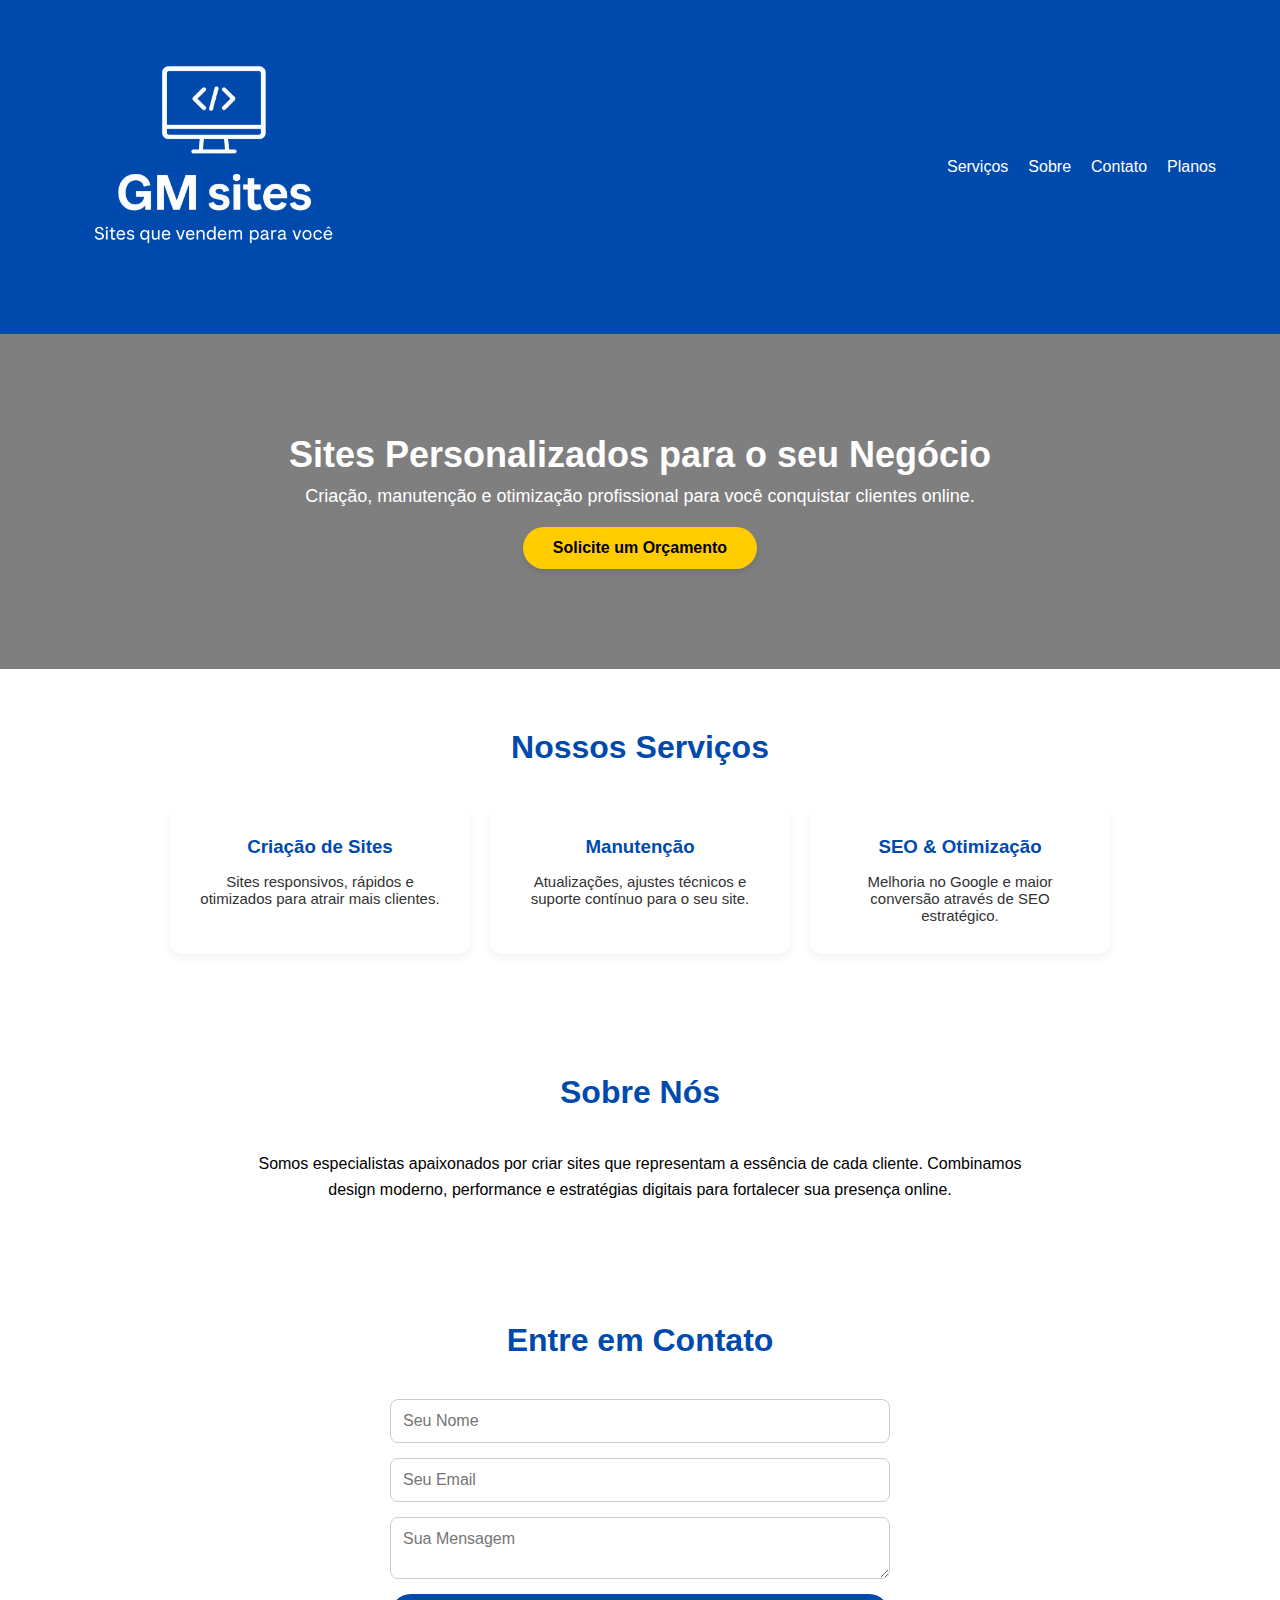
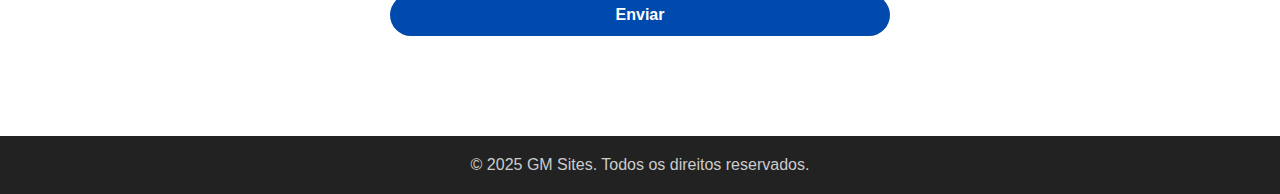
<file: index.html>
<!DOCTYPE html>
<html lang="pt-BR">
<head>
  <meta charset="UTF-8" />
  <meta name="viewport" content="width=device-width, initial-scale=1.0" />
  <title>GM Sites | Criação e Manutenção de Sites</title>
  <link rel="stylesheet" href="style.css" />
</head>
<body>
  <header>
    <div class="container">
      <a href="index.html"><img src="images/logo-gm-sites-2.png" alt="GM Sites Logo" class="logo" /></a>
      <nav>
        <ul>
          <li><a href="#servicos">Serviços</a></li>
          <li><a href="#sobre">Sobre</a></li>
          <li><a href="#contato">Contato</a></li>
          <li><a href="planos.html">Planos</a></li>
        </ul>
      </nav>
    </div>
  </header>

  <section class="hero">
    <div class="container">
      <h2>Sites Personalizados para o seu Negócio</h2>
      <p>Criação, manutenção e otimização profissional para você conquistar clientes online.</p>
      <a href="#contato" class="btn">Solicite um Orçamento</a>
    </div>
  </section>

  <section id="servicos" class="servicos">
    <div class="container">
      <h2>Nossos Serviços</h2>
      <div class="cards">
        <div class="card">
          <h3>Criação de Sites</h3>
          <p>Sites responsivos, rápidos e otimizados para atrair mais clientes.</p>
        </div>
        <div class="card">
          <h3>Manutenção</h3>
          <p>Atualizações, ajustes técnicos e suporte contínuo para o seu site.</p>
        </div>
        <div class="card">
          <h3>SEO & Otimização</h3>
          <p>Melhoria no Google e maior conversão através de SEO estratégico.</p>
        </div>
      </div>
    </div>
  </section>

  <section id="sobre" class="sobre">
    <div class="container">
      <h2>Sobre Nós</h2>
      <p>Somos especialistas apaixonados por criar sites que representam a essência de cada cliente. Combinamos design moderno, performance e estratégias digitais para fortalecer sua presença online.</p>
    </div>
  </section>

  <section id="contato" class="contato">
    <div class="container">
      <h2>Entre em Contato</h2>
      <form id="formContato">
        <input type="text" name="nome" placeholder="Seu Nome" required />
        <input type="email" name="email" placeholder="Seu Email" required />
        <textarea name="mensagem" placeholder="Sua Mensagem" required></textarea>
        <button type="submit">Enviar</button>
      </form>
      <p id="statusForm"></p>
    </div>
  </section>

  <footer>
    <div class="container">
      <p>&copy; 2025 GM Sites. Todos os direitos reservados.</p>
    </div>
  </footer>

  <script src="script.js"></script>
</body>
</html>
</file>
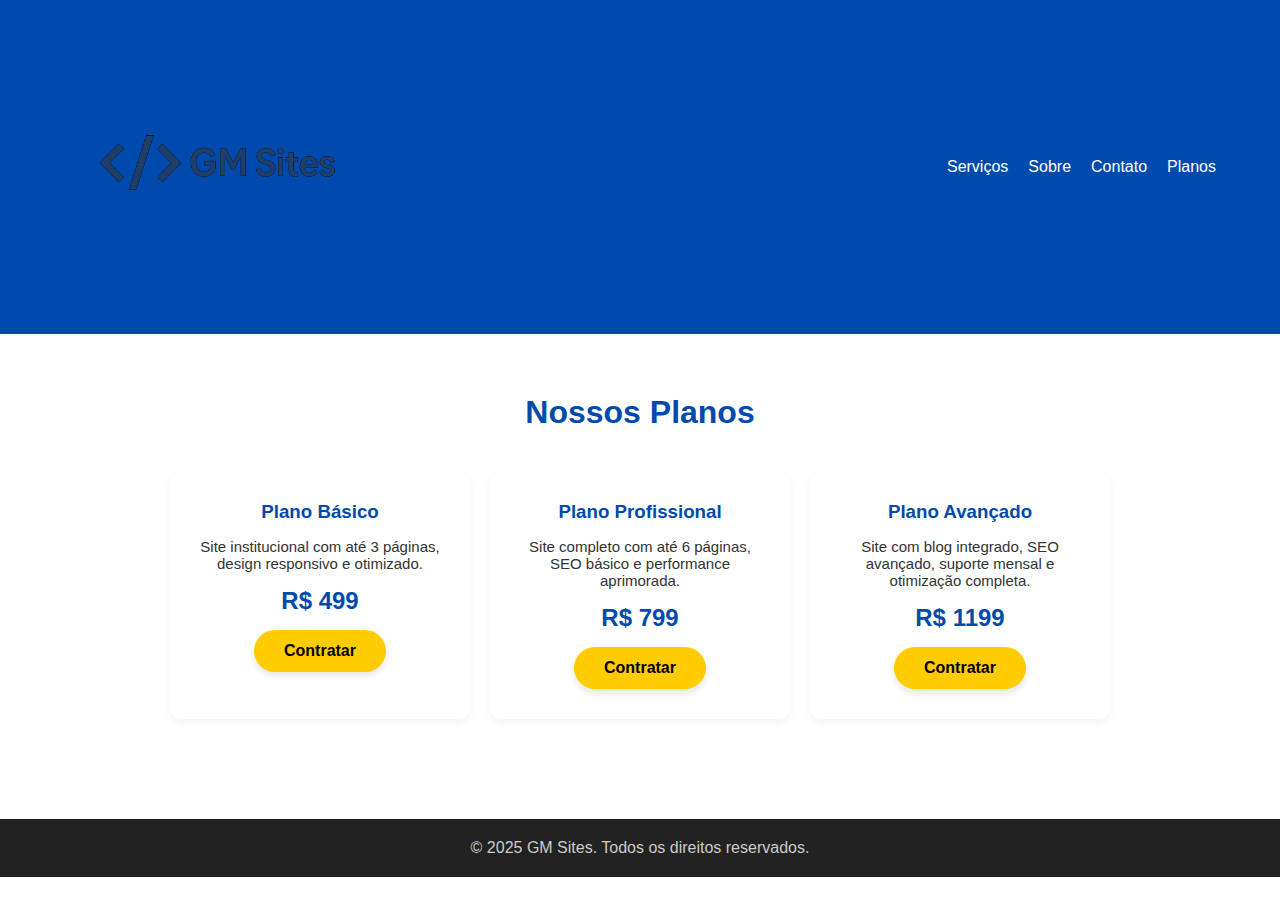
<file: planos.html>
<!DOCTYPE html>
<html lang="pt-BR">
<head>
  <meta charset="UTF-8" />
  <meta name="viewport" content="width=device-width, initial-scale=1.0" />
  <title>GM Sites | Planos e Preços</title>
  <link rel="stylesheet" href="style.css" />
</head>
<body>
  <header>
    <div class="container">
      <a href="index.html"><img src="images/logo-gm-sites.png" alt="GM Sites Logo" class="logo" /></a>
      <nav>
        <ul>
          <li><a href="index.html#servicos">Serviços</a></li>
          <li><a href="index.html#sobre">Sobre</a></li>
          <li><a href="index.html#contato">Contato</a></li>
          <li><a href="planos.html">Planos</a></li>
        </ul>
      </nav>
    </div>
  </header>

  <section class="planos">
    <div class="container">
      <h2>Nossos Planos</h2>
      <div class="cards">
        <div class="card">
          <h3>Plano Básico</h3>
          <p>Site institucional com até 3 páginas, design responsivo e otimizado.</p>
          <p class="preco">R$ 499</p>
          <a href="index.html#contato" class="btn">Contratar</a>
        </div>

        <div class="card">
          <h3>Plano Profissional</h3>
          <p>Site completo com até 6 páginas, SEO básico e performance aprimorada.</p>
          <p class="preco">R$ 799</p>
          <a href="index.html#contato" class="btn">Contratar</a>
        </div>

        <div class="card">
          <h3>Plano Avançado</h3>
          <p>Site com blog integrado, SEO avançado, suporte mensal e otimização completa.</p>
          <p class="preco">R$ 1199</p>
          <a href="index.html#contato" class="btn">Contratar</a>
        </div>
      </div>
    </div>
  </section>

  <footer>
    <div class="container">
      <p>&copy; 2025 GM Sites. Todos os direitos reservados.</p>
    </div>
  </footer>
</body>
</html>
</file>
<file: style.css>
* {
  margin: 0;
  padding: 0;
  box-sizing: border-box;
}

body, input, textarea, button {
  font-family: 'Segoe UI', Tahoma, Geneva, Verdana, sans-serif;
}

a {
  text-decoration: none;
}

header {
  background: #004aad;
  color: #fff;
  padding: 15px 0;
  position: sticky;
  top: 0;
  z-index: 1000;
}

header .container {
  display: flex;
  justify-content: space-between;
  align-items: center;
  width: 90%;
  max-width: 1200px;
  margin: 0 auto;
}

header img.logo {
  max-height: 300px;
  width: auto;
}

nav ul {
  list-style: none;
  display: flex;
  gap: 20px;
}

nav a {
  color: #fff;
  font-weight: 500;
  transition: color 0.3s;
}

nav a:hover {
  color: #ffcc00;
}

.hero {
  background: linear-gradient(rgba(0,0,0,0.5), rgba(0,0,0,0.5)), url('https://source.unsplash.com/1600x600/?website,design') center/cover no-repeat;
  color: #fff;
  text-align: center;
  padding: 100px 20px;
}

.hero h2 {
  font-size: 36px;
  margin-bottom: 10px;
}

.hero p {
  font-size: 18px;
  margin-bottom: 20px;
}

.btn {
  background: #ffcc00;
  color: #000;
  padding: 12px 30px;
  border-radius: 50px;
  font-weight: bold;
  display: inline-block;
  transition: all 0.3s ease;
  box-shadow: 0 4px 6px rgba(0,0,0,0.1);
}

.btn:hover {
  background: #e6b800;
  transform: translateY(-2px);
  box-shadow: 0 6px 8px rgba(0,0,0,0.15);
}

section {
  padding: 60px 20px;
}

.container {
  width: 90%;
  max-width: 1200px;
  margin: 0 auto;
}

.servicos h2, .sobre h2, .contato h2, .planos h2 {
  text-align: center;
  margin-bottom: 40px;
  font-size: 32px;
  color: #004aad;
}

.cards {
  display: flex;
  flex-wrap: wrap;
  gap: 20px;
  justify-content: center;
}

.card {
  background: #fff;
  padding: 30px;
  border-radius: 12px;
  flex: 1 1 250px;
  max-width: 300px;
  text-align: center;
  box-shadow: 0 4px 8px rgba(0,0,0,0.05);
  transition: transform 0.3s, box-shadow 0.3s;
}

.card:hover {
  transform: translateY(-5px);
  box-shadow: 0 8px 12px rgba(0,0,0,0.1);
}

.card h3 {
  margin-bottom: 15px;
  color: #004aad;
}

.card p {
  font-size: 15px;
  color: #333;
}

.planos .preco {
  font-size: 24px;
  font-weight: bold;
  margin: 15px 0;
  color: #004aad;
}

.sobre p {
  max-width: 800px;
  margin: 0 auto;
  text-align: center;
  line-height: 1.6;
}

form {
  display: flex;
  flex-direction: column;
  gap: 15px;
  max-width: 500px;
  margin: 0 auto;
}

input, textarea {
  padding: 12px;
  border: 1px solid #ccc;
  border-radius: 8px;
  font-size: 16px;
}

input:focus, textarea:focus {
  outline: none;
  border-color: #004aad;
  box-shadow: 0 0 5px rgba(0,74,173,0.3);
}

button {
  background: #004aad;
  color: #fff;
  padding: 12px;
  border: none;
  border-radius: 50px;
  font-size: 16px;
  font-weight: bold;
  cursor: pointer;
  transition: background 0.3s, transform 0.2s;
}

button:hover {
  background: #00327e;
  transform: translateY(-2px);
}

footer {
  background: #222;
  color: #ccc;
  text-align: center;
  padding: 20px 0;
  margin-top: 40px;
}

@media(max-width: 768px) {
  header .container {
    flex-direction: column;
  }

  nav ul {
    flex-direction: column;
    gap: 10px;
    margin-top: 10px;
  }

  .hero h2 {
    font-size: 28px;
  }

  .hero p {
    font-size: 16px;
  }

  .cards {
    flex-direction: column;
    align-items: center;
  }
}

@media(max-width: 480px) {
  .btn {
    padding: 10px 20px;
    font-size: 14px;
  }

  input, textarea {
    font-size: 14px;
  }

  button {
    font-size: 14px;
    padding: 10px;
  }
}
</file>
